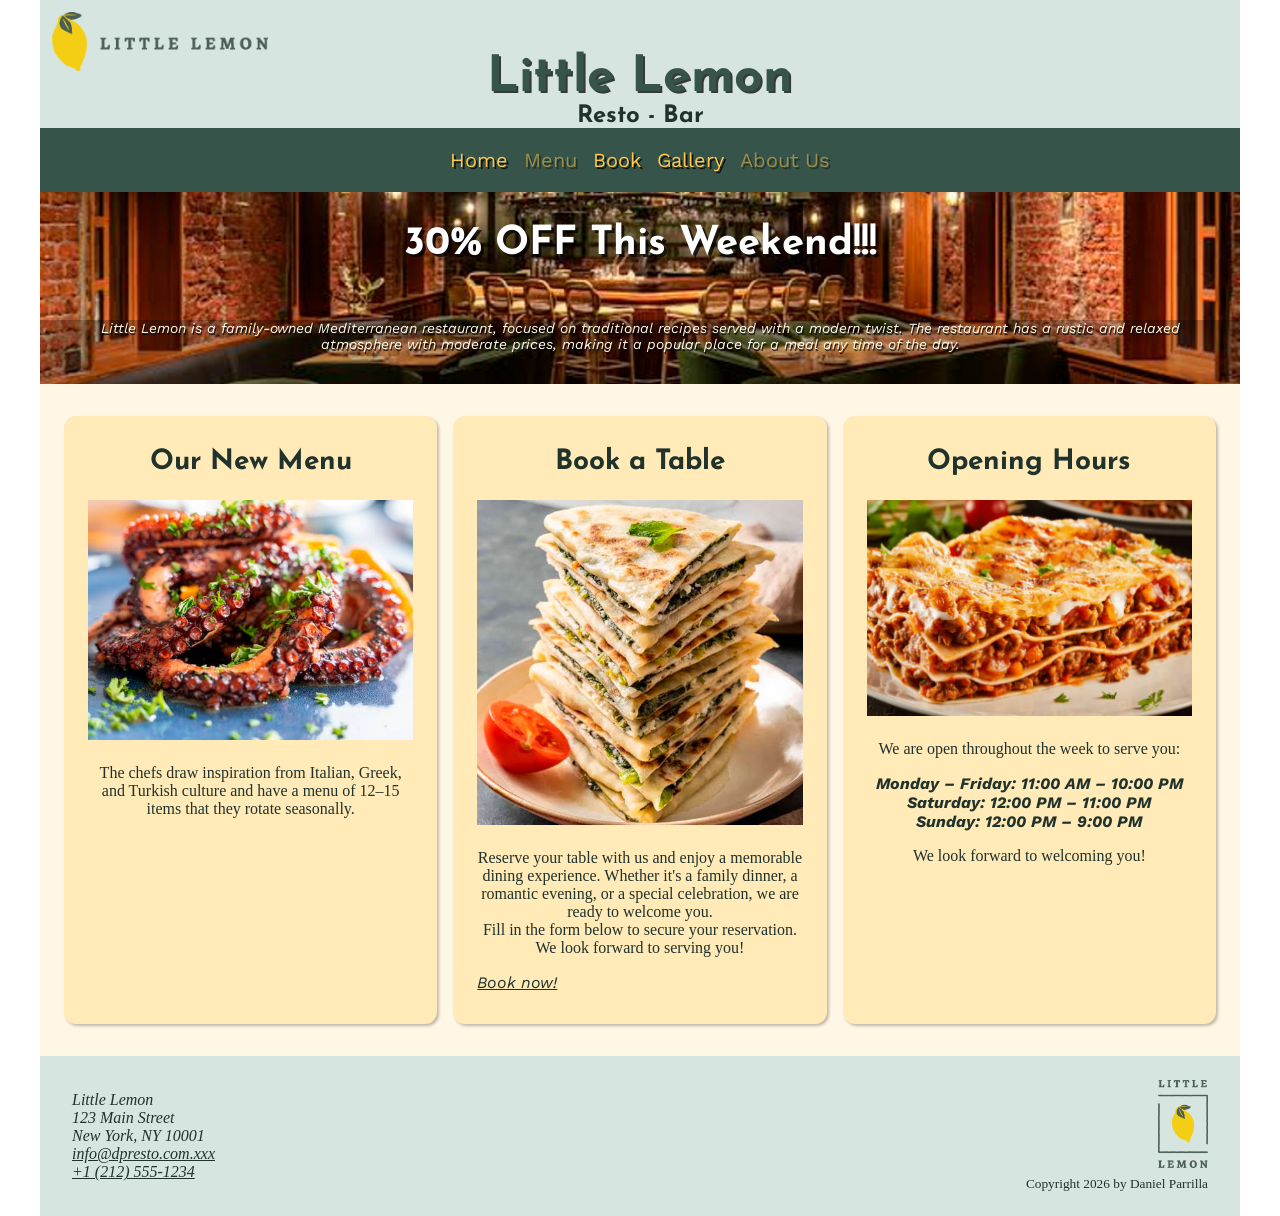
<file: index.html>
<!DOCTYPE html>
<html lang="en">
<head>
	<!--______________________________________________________________________________________________________
    File: index.html
    Description: 
    Date: 4/3/2026
    Author: Lic. Daniel Parrilla
    _______________________________________________________________________________________________________-->
	<meta charset="UTF-8">
	<meta http-equiv="X-UA-Compatible" content="ie=edge">
	<meta name="description" content="Little Lemon is a family-owned Mediterranean restaurant, focused on
		traditional recipes served with a modern twist">
	<meta name="robots" content="index,follow">
	<meta name="author" content="Daniel Parrilla">
	<meta name="viewport" content="width=device-width, initial-scale=1.0">
	<link href="./css_min/styles.min.css" rel="stylesheet">
	<link href="./images/Asset%209@4x.png" rel="icon" type="image/png">
	<title>Little Lemon</title>
</head>
<body>
<!--_______________________________________________________________________________________________________-->
<!--__________ Skip to Main Content __________-->
<a href="#main" class="skip-link">Skip to Main Content</a>

<!--__________ Header __________-->
<header class="header">
	<div class="header__container">
		<a href="index.html">
			<img class="header__img" src="./images/Asset%2016@4x.png" alt="Logo Little Lemon">
		</a>
		<h1 class="header__h1">Little Lemon</h1>
		<h2 class="header__p">Resto - Bar</h2>
	</div>

	<!--_______________________________________________________________________________________________________-->
	<!--__________ Nav __________-->
	<nav class="nav" aria-label="Main navigation">
		<ul class="nav__ul">
			<li><a class="nav__a" href="index.html">Home</a></li>
			<li><a class="nav__a disable" href="#">Menu</a></li>
			<li><a class="nav__a" href="book.html">Book</a></li>
			<li><a class="nav__a" href="gallery.html">Gallery</a></li>
			<li><a class="nav__a disable" href="#">About Us</a></li>
		</ul>
	</nav>
</header>

<!--_______________________________________________________________________________________________________-->
<!--__________ Main __________-->
<main class="main" id="main">
	<section class="main__promo">
		<h3 class="main__h3">30% OFF This Weekend!!!</h3>
		<p class="main__p-primary">
			Little Lemon is a family-owned Mediterranean restaurant, focused on traditional
			recipes served with a modern twist. The restaurant has a rustic and relaxed atmosphere
			with moderate prices, making it a popular place for a meal any time of the day.
		</p>
	</section>
	<div class="main__cards">
		<article class="main__card">
			<h4 class="main__h4">Our New Menu</h4>
			<img class="main__img" src="./images/octopus.jpg" alt="Octopus dish">
			<p class="main__p-secondary">
				The chefs draw inspiration from Italian, Greek, and Turkish culture and have a menu of 12–15
				items that they rotate seasonally.
			</p>
		</article>
		<article class="main__card">
			<h4 class="main__h4">Book a Table</h4>
			<img class="main__img" src="./images/gozleme.jpg" alt="Gozleme dish">
			<p class="main__p-secondary">
				Reserve your table with us and enjoy a memorable dining experience. Whether it's a family
				dinner, a romantic evening, or a special celebration, we are ready to welcome you.</p>

			<p class="main__p-secondary">
				Fill in the form below to secure your reservation. We look forward to serving you!
			</p>
			<a class="main__a" href="#">Book now!</a>
		</article>
		<article class="main__card">
			<h4 class="main__h4">Opening Hours</h4>
			<img class="main__img" src="./images/lasagna.jpg" alt="lasagna dish">
			<p class="main__p-secondary">We are open throughout the week to serve you:</p>

			<ul class="main__ul">
				<li><strong>Monday – Friday: 11:00 AM – 10:00 PM</strong></li>
				<li><strong>Saturday: 12:00 PM – 11:00 PM</strong></li>
				<li><strong>Sunday: 12:00 PM – 9:00 PM</strong></li>
			</ul>

			<p class="main__p-secondary">We look forward to welcoming you!</p>
		</article>
	</div>
</main>

<!--_______________________________________________________________________________________________________-->
<!--__________ Footer __________-->
<footer class="footer">
	<address>
		<p>Little Lemon</p>
		<p>123 Main Street</p>
		<p>New York, NY 10001</p>
		<p><a class="footer__a" href="mailto:info@littlelemon.com.xxx">info@dpresto.com.xxx</a></p>
		<p><a class="footer__a" href="tel:+12125551234">+1 (212) 555-1234</a></p>
	</address>
	<figure class="footer__figure">
		<img class="footer__img" src="./images/Asset%2020@4x.png" alt="Logo Little Lemon">
		<small class="footer__small">Copyright 2026 by Daniel Parrilla</small>
	</figure>
</footer>
</body>
</html>
</file>
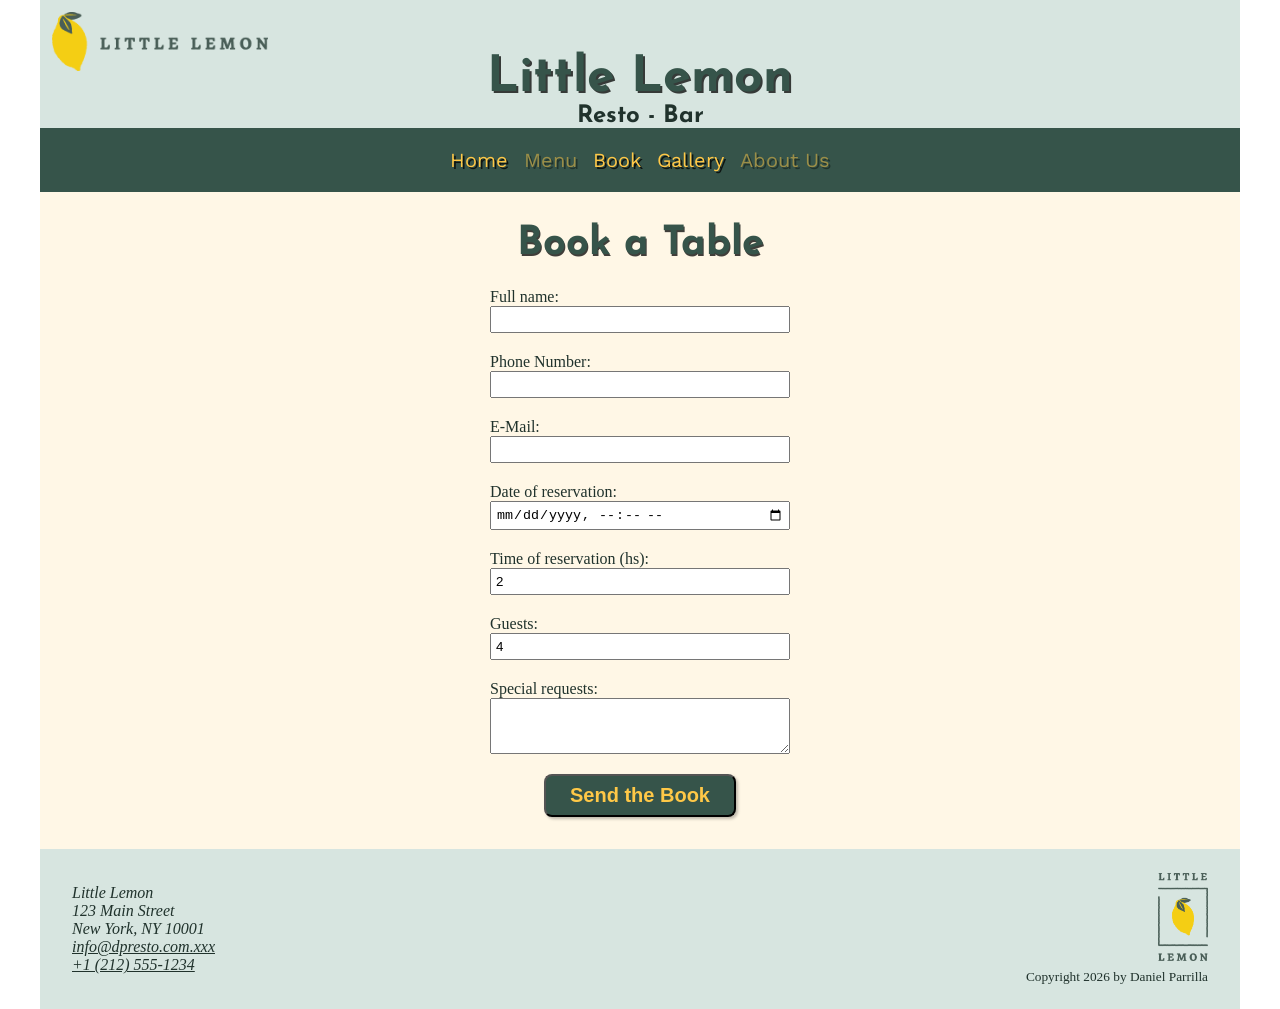
<file: book.html>
<!DOCTYPE html>
<html lang="en">
<head>
	<!--______________________________________________________________________________________________________
    File: gallery.html
    Description: 
    Date: 4/3/2026
    Author: Lic. Daniel Parrilla
    _______________________________________________________________________________________________________-->
	<meta charset="UTF-8">
	<meta http-equiv="X-UA-Compatible" content="ie=edge">
	<meta name="description" content="Little Lemon is a family-owned Mediterranean restaurant, focused on
		traditional recipes served with a modern twist">
	<meta name="robots" content="index,follow">
	<meta name="author" content="Daniel Parrilla">
	<meta name="viewport" content="width=device-width, initial-scale=1.0">
	<link href="./css_min/styles.min.css" rel="stylesheet">
	<link href="./images/Asset%209@4x.png" rel="icon" type="image/png">
	<title>Little Lemon</title>
</head>
<body>
<!--_______________________________________________________________________________________________________-->
<!--__________ Skip to Main Content __________-->
<a href="#main" class="skip-link">Skip to Main Content</a>

<!--__________ Header __________-->
<header class="header">
	<div class="header__container">
		<a href="index.html">
			<img class="header__img" src="./images/Asset%2016@4x.png" alt="Logo Little Lemon">
		</a>
		<h1 class="header__h1">Little Lemon</h1>
		<h2 class="header__p">Resto - Bar</h2>
	</div>

	<!--_______________________________________________________________________________________________________-->
	<!--__________ Nav __________-->
	<nav class="nav" aria-label="Main navigation">
		<ul class="nav__ul">
			<li><a class="nav__a" href="index.html">Home</a></li>
			<li><a class="nav__a disable" href="#">Menu</a></li>
			<li><a class="nav__a" href="#">Book</a></li>
			<li><a class="nav__a" href="gallery.html">Gallery</a></li>
			<li><a class="nav__a disable" href="#">About Us</a></li>
		</ul>
	</nav>
</header>

<!--_______________________________________________________________________________________________________-->
<!--__________ Main __________-->
<main class="book" id="main">
	<h3 class="book__h3">Book a Table</h3>
	<form class="book__form" action="#" method="post">
		<label class="book__label" for="fullName">Full name:
			<input class="book__input" type="text" name="fullName" id="fullName">
		</label>
		<label class="book__label" for="phone">Phone Number:
			<input class="book__input" type="tel" name="phone" id="phone" required>
		</label>
		<label class="book__label" for="email">E-Mail:
			<input class="book__input" type="email" name="email" id="email" required>
		</label>
		<label class="book__label" for="date">Date of reservation:
			<input class="book__input" type="datetime-local" name="date" id="date" required>
		</label>
		<label class="book__label" for="time">Time of reservation (hs):
			<input class="book__input" type="number" name="time" id="time" required min="1" max="5" value="2">
		</label>
		<label class="book__label" for="guest">Guests:
			<input class="book__input" type="number" name="guest" id="guest" required min="1" max="12"
					value="4">
		</label>
		<label class="book__label" for="requests">Special requests:
			<textarea class="book__textarea" name="requests" id="requests"></textarea>
		</label>
		<button class="book__submit" type="submit">Send the Book</button>
	</form>
</main>

<!--_______________________________________________________________________________________________________-->
<!--__________ Footer __________-->
<footer class="footer">
	<address>
		<p>Little Lemon</p>
		<p>123 Main Street</p>
		<p>New York, NY 10001</p>
		<p><a class="footer__a" href="mailto:info@littlelemon.com.xxx">info@dpresto.com.xxx</a></p>
		<p><a class="footer__a" href="tel:+12125551234">+1 (212) 555-1234</a></p>
	</address>
	<figure class="footer__figure">
		<img class="footer__img" src="./images/Asset%2020@4x.png" alt="Logo Little Lemon">
		<small class="footer__small">Copyright 2026 by Daniel Parrilla</small>
	</figure>
</footer>
</body>
</html>
</file>
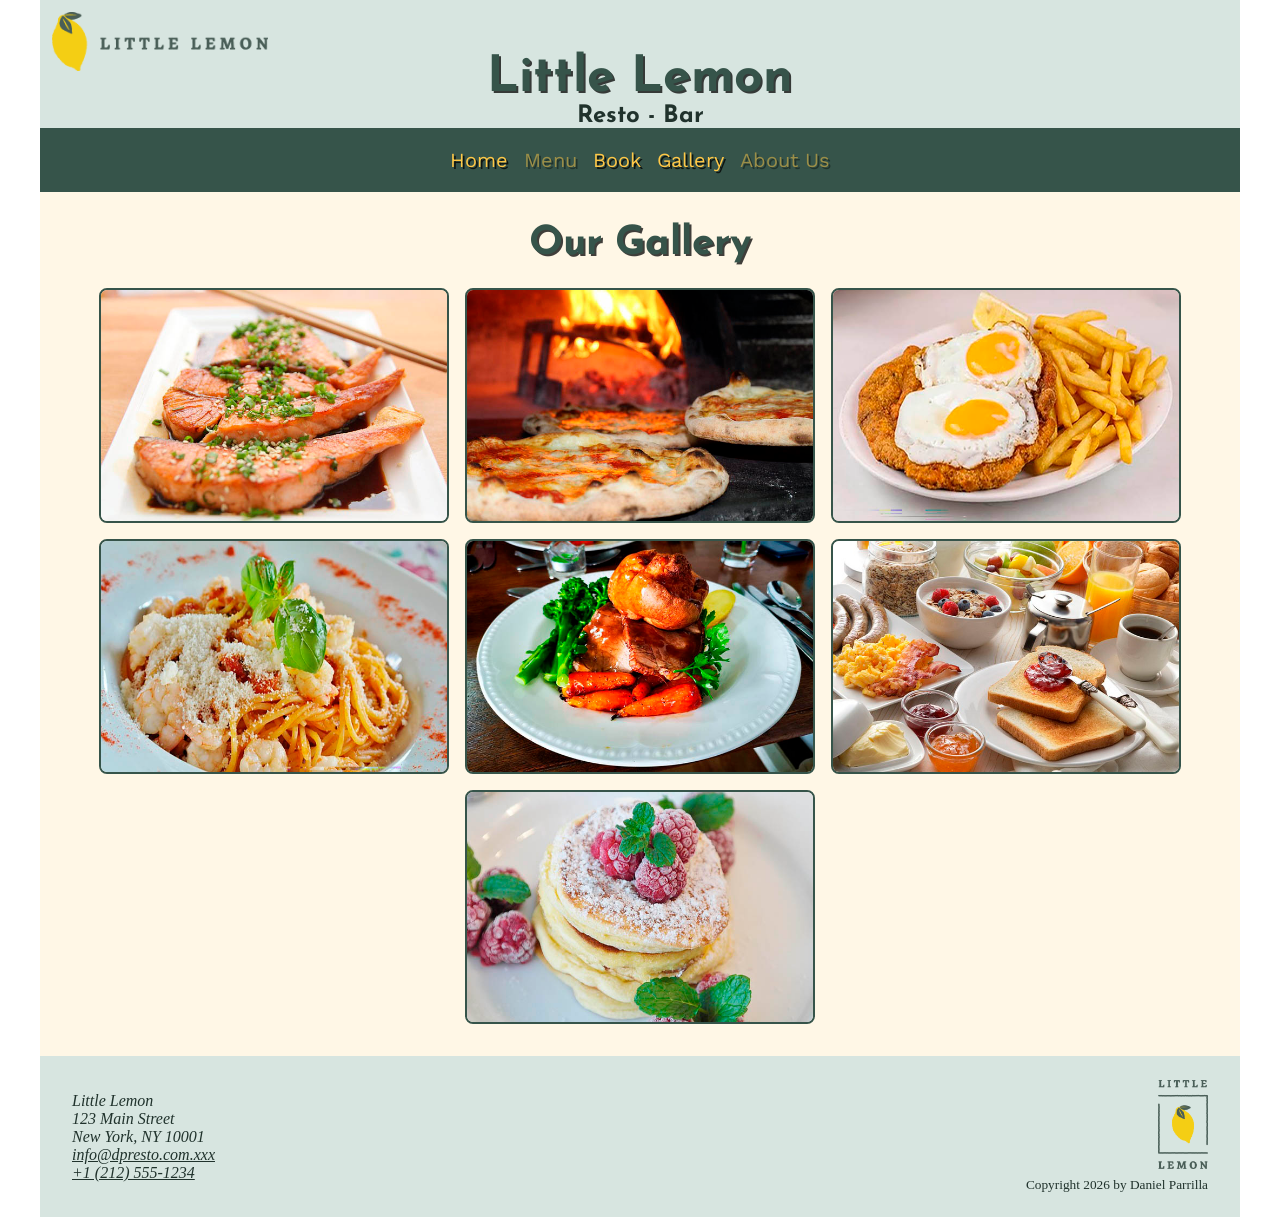
<file: gallery.html>
<!DOCTYPE html>
<html lang="en">
<head>
	<!--______________________________________________________________________________________________________
    File: gallery.html
    Description: 
    Date: 4/3/2026
    Author: Lic. Daniel Parrilla
    _______________________________________________________________________________________________________-->
	<meta charset="UTF-8">
	<meta http-equiv="X-UA-Compatible" content="ie=edge">
	<meta name="description" content="Little Lemon is a family-owned Mediterranean restaurant, focused on
		traditional recipes served with a modern twist">
	<meta name="robots" content="index,follow">
	<meta name="author" content="Daniel Parrilla">
	<meta name="viewport" content="width=device-width, initial-scale=1.0">
	<link href="./css_min/styles.min.css" rel="stylesheet">
	<link href="./images/Asset%209@4x.png" rel="icon" type="image/png">
	<title>Little Lemon</title>
</head>
<body>
<!--_______________________________________________________________________________________________________-->
<!--__________ Skip to Main Content __________-->
<a href="#main" class="skip-link">Skip to Main Content</a>

<!--__________ Header __________-->
<header class="header">
	<div class="header__container">
		<a href="index.html">
			<img class="header__img" src="./images/Asset%2016@4x.png" alt="Logo Little Lemon">
		</a>
		<h1 class="header__h1">Little Lemon</h1>
		<h2 class="header__p">Resto - Bar</h2>
	</div>

	<!--_______________________________________________________________________________________________________-->
	<!--__________ Nav __________-->
	<nav class="nav" aria-label="Main navigation">
		<ul class="nav__ul">
			<li><a class="nav__a" href="index.html">Home</a></li>
			<li><a class="nav__a disable" href="#">Menu</a></li>
			<li><a class="nav__a" href="book.html">Book</a></li>
			<li><a class="nav__a" href="gallery.html">Gallery</a></li>
			<li><a class="nav__a disable" href="#">About Us</a></li>
		</ul>
	</nav>
</header>

<!--_______________________________________________________________________________________________________-->
<!--__________ Main __________-->
<main class="gallery" id="main">
	<h3 class="gallery__h3">Our Gallery</h3>
	<div class="gallery__container">
		<img class="gallery__img" src="./images/salmon.jpg" alt="salmon dish">
		<img class="gallery__img" src="./images/pizza.jpg" alt="pizza">
		<img class="gallery__img" src="./images/Milanesa.jpg" alt="Milanesa dish">
		<img class="gallery__img" src="./images/spaguetti.jpg" alt="spaguetti dish">
		<img class="gallery__img" src="./images/lisabaker.jpg" alt="lisabaker">
		<img class="gallery__img" src="./images/breakfast.jpg" alt="breakfast">
		<img class="gallery__img" src="./images/pancakes.jpg" alt=" pancakes">
	</div>
</main>

<!--_______________________________________________________________________________________________________-->
<!--__________ Footer __________-->
<footer class="footer">
	<address>
		<p>Little Lemon</p>
		<p>123 Main Street</p>
		<p>New York, NY 10001</p>
		<p><a class="footer__a" href="mailto:info@littlelemon.com.xxx">info@dpresto.com.xxx</a></p>
		<p><a class="footer__a" href="tel:+12125551234">+1 (212) 555-1234</a></p>
	</address>
	<figure class="footer__figure">
		<img class="footer__img" src="./images/Asset%2020@4x.png" alt="Logo Little Lemon">
		<small class="footer__small">Copyright 2026 by Daniel Parrilla</small>
	</figure>
</footer>
</body>
</html>
</file>
<file: css_min/styles.min.css>
:root{--gr1-dark:hsl(160, 22%, 16%);--gr1-medium:hsl(160, 22%, 27%);--gr1-light:hsl(160, 22%, 87%);--gr2-dark:hsl(42, 100%, 64%);--gr2-light:hsl(42, 100%, 86%);--gr2-xxlight:hsl(41, 100%, 95%);--white:hsl(0, 0%, 100%);--black:hsl(0, 0%, 0%);--black-opacity:hsla(0, 0%, 0%, 0.25);--txt-Shadow1:0.15rem 0.15rem 0 rgba(0, 0, 0, 0.75);--txt-Shadow2:0.3rem 0.3rem 0 rgba(0, 0, 0, 0.75);--box-shadow1:0.2rem 0.2rem 0.3rem rgba(0, 0, 0, 0.25)}@font-face{font-family:WorkSans;src:url(../fonts/WorkSans.ttf)}@font-face{font-family:WorkSansItalic;src:url(../fonts/WorkSans-Italic.ttf)}@font-face{font-family:JosefinSans;src:url(../fonts/JosefinSans.ttf)}*{margin:0;padding:0;box-sizing:border-box}.disable{color:var(--gr1-medium);pointer-events:none;opacity:.5;cursor:not-allowed}html{font-size:62.5%}body{max-width:120rem;margin:0 auto;font-size:1.6rem;color:var(--gr1-dark)}.header{background-color:var(--gr1-light)}.header__container{text-align:center;font-family:JosefinSans,sans-serif}.header__h1{margin-top:-3rem;font-size:5rem;color:var(--gr1-medium);text-shadow:var(--txt-Shadow1)}.header__h2{margin-bottom:2rem;font-size:4rem}.header__img{display:block;padding:1.2rem;width:24rem}.nav{background-color:var(--gr1-medium)}.nav__ul{display:flex;justify-content:center;gap:1.6rem;padding:2rem 0;list-style:none}.nav__a,.skip-link{color:var(--gr2-dark);text-decoration:none}.nav__a{display:block;font-family:WorkSans,sans-serif;font-size:2rem;text-shadow:var(--txt-Shadow1);cursor:pointer;transition:.4s ease-in-out}.nav__a:hover{transform:scale(1.1);color:var(--gr2-light)}.skip-link{position:absolute;top:-4rem;left:0;background:var(--gr1-dark);padding:.8rem;z-index:100}.skip-link:focus{top:1rem}.main__promo{background:var(--gr1-dark)url(../images/restaurant.jpg)center center;background-size:cover;text-align:center;color:var(--white);height:100%}.main__h3{padding:3.2rem 0 5.6rem;font-family:JosefinSans,sans-serif;font-size:4rem;text-shadow:var(--txt-Shadow2)}.main__p-primary{padding:0 2.4rem 3.2rem;font-family:WorkSansItalic,sans-serif;font-size:1.4rem;text-shadow:var(--txt-Shadow1);color:var(--gr2-xxlight);background-color:var(--black-opacity)}.main__cards{display:grid;grid-template-columns:1fr;justify-content:center;gap:1.6rem;padding:3.2rem 2.4rem;text-align:center;color:var(--gr1-dark);background-color:var(--gr2-xxlight)}.main__card{padding:3.2rem 2.4rem;background-color:var(--gr2-light);box-shadow:var(--box-shadow1);border-radius:1.2rem}.main__h4{font-family:JosefinSans,sans-serif;font-size:2.8rem}.main__img{display:block;width:100%;height:auto;padding:2.4rem 0}.main__a,.main__ul{font-family:WorkSansItalic,sans-serif}.main__ul{padding:1.6rem 0;list-style:none}.main__a{display:block;margin-top:1.6rem;text-align:left;color:inherit}.book,.gallery{background-color:var(--gr2-xxlight);padding-bottom:3.2rem}.book__h3,.gallery__h3{padding:3.2rem 0 2.4rem;font-family:JosefinSans,sans-serif;font-size:4rem;text-align:center;color:var(--gr1-medium);text-shadow:var(--txt-Shadow1)}.book__container,.gallery__container{display:flex;flex-wrap:wrap;justify-content:center;gap:1.6rem}.book__container img:nth-child(odd):hover,.gallery__container img:nth-child(odd):hover{transform:scale(1.05) rotate(5deg)}.book__container img:nth-child(even):hover,.gallery__container img:nth-child(even):hover{transform:scale(1.05) rotate(-5deg)}.book__img,.gallery__img{display:block;max-width:35rem;border:.2rem double var(--gr1-medium);border-radius:.8rem;transition:transform .5s ease-in-out}.book__form,.gallery__form{display:flex;flex-direction:column;align-items:center;gap:1.6rem}.book__label,.gallery__label{padding-bottom:.4rem}.book__input,.book__textarea,.gallery__input,.gallery__textarea{display:block;width:30rem;padding:.4rem}.book__textarea,.gallery__textarea{height:5.6rem}.book__submit,.gallery__submit{padding:.8rem 2.4rem;font-size:2rem;font-weight:700;color:var(--gr2-dark);background-color:var(--gr1-medium);border-radius:.8rem;box-shadow:var(--box-shadow1);cursor:pointer}.book__submit:hover,.gallery__submit:hover{color:var(--gr1-medium);background-color:var(--gr2-dark)}.footer{display:flex;justify-content:space-between;align-items:center;padding:2.4rem 3.2rem;background-color:var(--gr1-light)}.footer__a{color:var(--gr1-dark)}.footer__figure{display:flex;flex-direction:column;align-items:end;gap:.8rem}.footer__img{width:5rem}.footer__img,.footer__small{display:block}@media screen and (min-width:900px){.main__cards{grid-template-columns:repeat(3,1fr)}}
</file>
